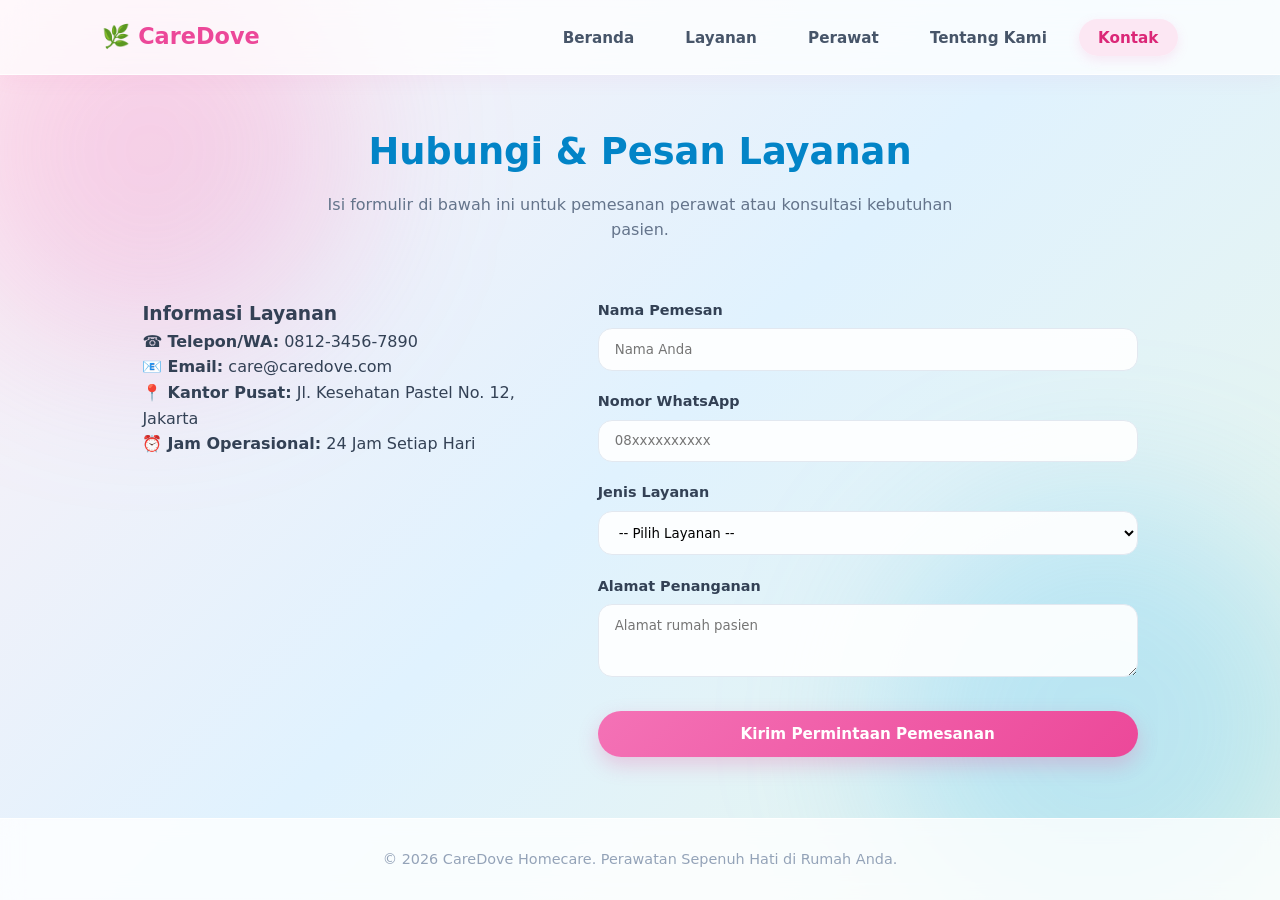
<file: kontak.html>
<!DOCTYPE html>
<html lang="id">
<head>
  <meta charset="UTF-8">
  <meta name="viewport" content="width=device-width, initial-scale=1.0">
  <title>Kontak & Reservasi - CareDove Homecare</title>
  <link rel="stylesheet" href="style.css">
</head>
<body>

  <header>
    <div class="logo">🌿 CareDove</div>
    <nav>
      <ul>
        <li><a href="index.html">Beranda</a></li>
        <li><a href="layanan.html">Layanan</a></li>
        <li><a href="perawat.html">Perawat</a></li>
        <li><a href="tentang.html">Tentang Kami</a></li>
        <li><a href="kontak.html" class="active">Kontak</a></li>
      </ul>
    </nav>
  </header>

  <main>
    <div class="section-title">
      <h2>Hubungi & Pesan Layanan</h2>
      <p>Isi formulir di bawah ini untuk pemesanan perawat atau konsultasi kebutuhan pasien.</p>
    </div>

    <div class="contact-container">
      <!-- Direct Contact Info -->
      <div class="contact-info">
        <h3>Informasi Layanan</h3>
        <p>☎️ <strong>Telepon/WA:</strong> 0812-3456-7890</p>
        <p>📧 <strong>Email:</strong> care@caredove.com</p>
        <p>📍 <strong>Kantor Pusat:</strong> Jl. Kesehatan Pastel No. 12, Jakarta</p>
        <p>⏰ <strong>Jam Operasional:</strong> 24 Jam Setiap Hari</p>
      </div>

      <!-- Booking Form -->
      <div class="contact-wrapper">
        <form id="booking-form">
          <div class="form-group">
            <label for="name">Nama Pemesan</label>
            <input type="text" id="name" required placeholder="Nama Anda">
          </div>
          <div class="form-group">
            <label for="phone">Nomor WhatsApp</label>
            <input type="tel" id="phone" required placeholder="08xxxxxxxxxx">
          </div>
          <div class="form-group">
            <label for="service">Jenis Layanan</label>
            <select id="service" required>
              <option value="">-- Pilih Layanan --</option>
              <option value="Perawatan Lansia">Perawatan Lansia</option>
              <option value="Pasca Operasi">Pasca Operasi</option>
              <option value="Perawatan Ibu & Bayi">Perawatan Ibu & Bayi</option>
              <option value="Tindakan Medis">Tindakan Medis Singkat</option>
            </select>
          </div>
          <div class="form-group">
            <label for="address">Alamat Penanganan</label>
            <textarea id="address" rows="3" required placeholder="Alamat rumah pasien"></textarea>
          </div>
          <button type="submit" class="btn btn-primary btn-full">Kirim Permintaan Pemesanan</button>
        </form>
      </div>
    </div>
  </main>

  <footer>
    <p>&copy; 2026 CareDove Homecare. Perawatan Sepenuh Hati di Rumah Anda.</p>
  </footer>

  <script src="script.js"></script>
</body>
</html>
</file>
<file: style.css>
/* =========================================
   PALET WARNA: PINK, BIRU MUDA, MINT & PUTIH
   ========================================= */
* {
  margin: 0;
  padding: 0;
  box-sizing: border-box;
  font-family: 'Inter', 'Segoe UI', system-ui, -apple-system, sans-serif;
}

/* Background Paduan Warna Gradasi Pastel (Tidak Polos Putih) */
body {
  background: linear-gradient(135deg, #FFF0F5 0%, #E0F2FE 50%, #E8F5E9 100%);
  background-attachment: fixed;
  color: #334155;
  display: flex;
  flex-direction: column;
  min-height: 100vh;
  line-height: 1.6;
  overflow-x: hidden;
  position: relative;
}

/* Dekorasi Gelembung Background Mengambang */
body::before, body::after {
  content: '';
  position: fixed;
  border-radius: 50%;
  filter: blur(80px);
  z-index: -1;
  animation: floatBg 10s infinite alternate ease-in-out;
}

body::before {
  width: 400px;
  height: 400px;
  background: rgba(244, 114, 182, 0.25); /* Pink Blob */
  top: -50px;
  left: -50px;
}

body::after {
  width: 450px;
  height: 450px;
  background: rgba(56, 189, 248, 0.25); /* Biru Blob */
  bottom: -50px;
  right: -50px;
}

@keyframes floatBg {
  0% { transform: translate(0, 0) scale(1); }
  100% { transform: translate(50px, 40px) scale(1.1); }
}

/* Canvas Animasi Kursor */
#cursor-canvas {
  position: fixed;
  top: 0;
  left: 0;
  width: 100vw;
  height: 100vh;
  pointer-events: none;
  z-index: 9999;
}

/* Header Navbar Transparan Glassmorphism */
header {
  background: rgba(255, 255, 255, 0.75);
  backdrop-filter: blur(16px);
  -webkit-backdrop-filter: blur(16px);
  display: flex;
  justify-content: space-between;
  align-items: center;
  padding: 1.2rem 8%;
  box-shadow: 0 4px 20px rgba(236, 72, 153, 0.06);
  position: sticky;
  top: 0;
  z-index: 100;
  border-bottom: 1px solid rgba(255, 255, 255, 0.8);
}

.logo {
  font-size: 1.4rem;
  font-weight: 800;
  color: #EC4899;
  display: flex;
  align-items: center;
  gap: 8px;
}

nav ul {
  display: flex;
  list-style: none;
  gap: 0.8rem;
}

nav a {
  text-decoration: none;
  color: #475569;
  font-weight: 600;
  padding: 0.6rem 1.2rem;
  border-radius: 50px;
  transition: all 0.3s ease;
  font-size: 0.95rem;
}

nav a:hover, nav a.active {
  background-color: #FCE7F3;
  color: #DB2777;
  box-shadow: 0 4px 12px rgba(244, 114, 182, 0.15);
}

/* Container Utama */
main {
  flex: 1;
  padding: 3rem 8%;
  max-width: 1200px;
  margin: 0 auto;
  width: 100%;
}

.section-title {
  text-align: center;
  max-width: 650px;
  margin: 0 auto 3.5rem;
}

.section-title h2 {
  font-size: 2.3rem;
  color: #0284C7;
  margin-bottom: 0.6rem;
  font-weight: 800;
}

.section-title p {
  color: #64748B;
  font-size: 1rem;
}

/* =========================================
   1. HERO SECTION (BERANDA)
   ========================================= */
.hero {
  display: grid;
  grid-template-columns: 1.1fr 0.9fr;
  gap: 3.5rem;
  align-items: center;
  margin-bottom: 4rem;
}

.hero-text h1 {
  font-size: 2.7rem;
  color: #0369A1;
  margin: 1.2rem 0;
  line-height: 1.25;
  font-weight: 800;
}

.hero-text p {
  color: #475569;
  font-size: 1.05rem;
  margin-bottom: 2rem;
}

.badge {
  background: linear-gradient(135deg, #FCE7F3, #E0F2FE);
  color: #DB2777;
  padding: 0.5rem 1.2rem;
  border-radius: 50px;
  font-size: 0.85rem;
  font-weight: 700;
  display: inline-block;
  border: 1px solid #FBCFE8;
}

.hero-buttons {
  display: flex;
  gap: 1rem;
}

.hero-image-wrapper {
  position: relative;
  border-radius: 28px;
  padding: 8px;
  background: linear-gradient(135deg, #F472B6, #38BDF8);
  box-shadow: 0 15px 35px rgba(236, 72, 153, 0.15);
}

.hero-img {
  width: 100%;
  height: 380px;
  object-fit: cover;
  border-radius: 22px;
  display: block;
}

.features-highlight {
  display: grid;
  grid-template-columns: repeat(3, 1fr);
  gap: 1.5rem;
}

.highlight-card {
  background: rgba(255, 255, 255, 0.8);
  backdrop-filter: blur(12px);
  padding: 1.8rem;
  border-radius: 24px;
  border: 1px solid rgba(255, 255, 255, 0.9);
  text-align: center;
  box-shadow: 0 10px 25px rgba(56, 189, 248, 0.08);
}

.highlight-card .icon-box {
  font-size: 1.8rem;
  width: 55px;
  height: 55px;
  background-color: #F0F9FF;
  border-radius: 16px;
  display: flex;
  align-items: center;
  justify-content: center;
  margin: 0 auto 1rem;
  color: #0284C7;
}

/* =========================================
   2. LAYANAN (GRID DESAIN ULTRA-RAPI & ANIMASI)
   ========================================= */
.services-grid {
  display: grid;
  grid-template-columns: repeat(auto-fit, minmax(270px, 1fr));
  gap: 2rem;
}

.service-card {
  background: rgba(255, 255, 255, 0.85);
  backdrop-filter: blur(12px);
  border-radius: 24px;
  border: 1px solid rgba(255, 255, 255, 0.9);
  overflow: hidden;
  box-shadow: 0 10px 30px rgba(244, 114, 182, 0.08);
  display: flex;
  flex-direction: column;
  position: relative;
  transition: all 0.4s cubic-bezier(0.175, 0.885, 0.32, 1.275);
}

.service-card:hover {
  transform: translateY(-10px);
  box-shadow: 0 20px 40px rgba(56, 189, 248, 0.2);
  border-color: #F472B6;
}

.service-img-container {
  width: 100%;
  height: 210px;
  overflow: hidden;
  position: relative;
}

.service-img-container img {
  width: 100%;
  height: 100%;
  object-fit: cover;
  transition: transform 0.6s cubic-bezier(0.25, 1, 0.5, 1);
}

.service-card:hover .service-img-container img {
  transform: scale(1.12) rotate(1deg);
}

/* Badge Tag Berkilau di Atas Gambar */
.service-tag {
  position: absolute;
  top: 15px;
  right: 15px;
  background: rgba(255, 255, 255, 0.9);
  backdrop-filter: blur(8px);
  color: #EC4899;
  font-weight: 700;
  font-size: 0.75rem;
  padding: 0.35rem 0.9rem;
  border-radius: 50px;
  box-shadow: 0 4px 10px rgba(0,0,0,0.08);
}

.service-content {
  padding: 1.8rem;
  flex: 1;
  display: flex;
  flex-direction: column;
}

.service-content h3 {
  color: #0369A1;
  font-size: 1.3rem;
  margin-bottom: 0.6rem;
  transition: color 0.3s ease;
}

.service-card:hover .service-content h3 {
  color: #EC4899;
}

.service-content p {
  color: #64748B;
  font-size: 0.95rem;
  line-height: 1.6;
  margin-bottom: 1.2rem;
}

.service-link {
  margin-top: auto;
  color: #0284C7;
  font-weight: 700;
  font-size: 0.9rem;
  text-decoration: none;
  display: inline-flex;
  align-items: center;
  gap: 6px;
  transition: gap 0.3s ease;
}

.service-card:hover .service-link {
  gap: 12px;
  color: #EC4899;
}

/* =========================================
   3. PERAWAT (TIM MEDIS ANIMASI PROFILE)
   ========================================= */
.caregivers-grid {
  display: grid;
  grid-template-columns: repeat(auto-fit, minmax(280px, 1fr));
  gap: 2rem;
}

.profile-card {
  background: rgba(255, 255, 255, 0.85);
  backdrop-filter: blur(12px);
  border-radius: 28px;
  padding: 2.5rem 1.8rem;
  border: 1px solid rgba(255, 255, 255, 0.9);
  text-align: center;
  box-shadow: 0 10px 30px rgba(56, 189, 248, 0.08);
  position: relative;
  transition: all 0.4s cubic-bezier(0.175, 0.885, 0.32, 1.275);
}

.profile-card:hover {
  transform: translateY(-10px);
  box-shadow: 0 20px 40px rgba(244, 114, 182, 0.2);
  border-color: #38BDF8;
}

/* Frame Ring Warna-Warni Berputar */
.profile-img-wrapper {
  width: 130px;
  height: 130px;
  margin: 0 auto 1.5rem;
  border-radius: 50%;
  padding: 5px;
  background: linear-gradient(135deg, #F472B6, #38BDF8, #4ADE80);
  background-size: 200% 200%;
  animation: gradientRotate 4s ease infinite;
  box-shadow: 0 8px 20px rgba(236, 72, 153, 0.18);
  transition: transform 0.4s ease;
}

.profile-card:hover .profile-img-wrapper {
  transform: scale(1.08) rotate(5deg);
}

@keyframes gradientRotate {
  0% { background-position: 0% 50%; }
  50% { background-position: 100% 50%; }
  100% { background-position: 0% 50%; }
}

.profile-img-wrapper img {
  width: 100%;
  height: 100%;
  object-fit: cover;
  border-radius: 50%;
  background-color: #FFFFFF;
}

.profile-card h3 {
  color: #0369A1;
  font-size: 1.25rem;
  margin-bottom: 0.2rem;
}

.profile-card .role-badge {
  display: inline-block;
  background: #FCE7F3;
  color: #DB2777;
  font-weight: 700;
  font-size: 0.8rem;
  padding: 0.3rem 0.9rem;
  border-radius: 50px;
  margin: 0.5rem 0 1rem;
}

.profile-card p {
  color: #64748B;
  font-size: 0.92rem;
  line-height: 1.5;
}

.profile-stats {
  display: flex;
  justify-content: space-around;
  margin-top: 1.5rem;
  padding-top: 1rem;
  border-top: 1px dashed #E2E8F0;
}

.stat-item h5 {
  color: #0284C7;
  font-size: 1rem;
}

.stat-item span {
  font-size: 0.75rem;
  color: #94A3B8;
}

/* =========================================
   4. TENTANG KAMI & KONTAK
   ========================================= */
.about-wrapper {
  display: grid;
  grid-template-columns: 1fr 1fr;
  gap: 3rem;
  align-items: center;
  background: rgba(255, 255, 255, 0.85);
  backdrop-filter: blur(12px);
  padding: 2.5rem;
  border-radius: 28px;
  border: 1px solid rgba(255, 255, 255, 0.9);
}

.about-img {
  width: 100%;
  height: 320px;
  object-fit: cover;
  border-radius: 20px;
}

.contact-container {
  display: grid;
  grid-template-columns: 1fr 1.3fr;
  gap: 2.5rem;
}

.contact-info-card {
  background: linear-gradient(135deg, rgba(224, 242, 254, 0.9), rgba(252, 231, 243, 0.9));
  padding: 2.5rem;
  border-radius: 28px;
}

.contact-item {
  display: flex;
  align-items: center;
  gap: 1rem;
  margin-bottom: 1.2rem;
}

.contact-item .icon {
  font-size: 1.2rem;
  background-color: #FFFFFF;
  width: 42px;
  height: 42px;
  display: flex;
  align-items: center;
  justify-content: center;
  border-radius: 12px;
  color: #EC4899;
}

.form-card {
  background: rgba(255, 255, 255, 0.85);
  backdrop-filter: blur(12px);
  padding: 2.5rem;
  border-radius: 28px;
  border: 1px solid rgba(255, 255, 255, 0.9);
}

.form-group {
  margin-bottom: 1.2rem;
}

.form-group label {
  display: block;
  font-weight: 600;
  margin-bottom: 0.4rem;
  color: #334155;
  font-size: 0.9rem;
}

.form-group input,
.form-group select,
.form-group textarea {
  width: 100%;
  padding: 0.8rem 1rem;
  border: 1.5px solid #E2E8F0;
  border-radius: 14px;
  outline: none;
  background-color: rgba(255, 255, 255, 0.9);
}

/* =========================================
   BUTTONS & FOOTER
   ========================================= */
.btn {
  display: inline-block;
  padding: 0.85rem 1.8rem;
  border: none;
  border-radius: 50px;
  font-weight: 700;
  text-decoration: none;
  cursor: pointer;
  transition: all 0.3s ease;
  font-size: 0.95rem;
  text-align: center;
}

.btn-primary {
  background: linear-gradient(135deg, #F472B6, #EC4899);
  color: #FFFFFF;
  box-shadow: 0 8px 20px rgba(236, 72, 153, 0.25);
}

.btn-primary:hover {
  transform: translateY(-2px);
  box-shadow: 0 12px 25px rgba(236, 72, 153, 0.35);
}

.btn-secondary {
  background-color: #E0F2FE;
  color: #0284C7;
}

.btn-full {
  width: 100%;
  margin-top: 0.5rem;
}

footer {
  text-align: center;
  padding: 1.8rem;
  background: rgba(255, 255, 255, 0.8);
  backdrop-filter: blur(10px);
  color: #94A3B8;
  font-size: 0.9rem;
  border-top: 1px solid rgba(255, 255, 255, 0.8);
  margin-top: auto;
}

/* Class Animasi Scroll */
.reveal {
  opacity: 0;
  transform: translateY(35px);
  transition: all 0.8s cubic-bezier(0.16, 1, 0.3, 1);
}

.reveal.active {
  opacity: 1;
  transform: translateY(0);
}

@media (max-width: 900px) {
  .hero, .about-wrapper, .contact-container, .features-highlight {
    grid-template-columns: 1fr;
  }
  header {
    flex-direction: column;
    gap: 1rem;
  }
}

/* =========================================
   ANIMASI LOADING TRANSISI MENU (PAGE LOADER)
   ========================================= */
#page-loader {
  position: fixed;
  top: 0;
  left: 0;
  width: 100vw;
  height: 100vh;
  background: linear-gradient(135deg, #FFF0F5 0%, #E0F2FE 50%, #E8F5E9 100%);
  display: flex;
  flex-direction: column;
  justify-content: center;
  align-items: center;
  z-index: 99999;
  opacity: 1;
  visibility: visible;
  transition: opacity 0.5s ease, visibility 0.5s ease;
}

/* Class saat loader selesai (fade out) */
#page-loader.loader-hidden {
  opacity: 0;
  visibility: hidden;
  pointer-events: none;
}

/* Spinner & Ring Mengambang */
.loader-spinner-wrapper {
  position: relative;
  width: 90px;
  height: 90px;
  display: flex;
  justify-content: center;
  align-items: center;
}

.loader-ring {
  position: absolute;
  width: 100%;
  height: 100%;
  border: 4px solid transparent;
  border-top-color: #e495bd; /* Pink */
  border-bottom-color: #7eb2c8; /* Biru Muda */
  border-radius: 50%;
  animation: spinRing 1.2s cubic-bezier(0.68, -0.55, 0.265, 1.55) infinite;
}

.loader-icon {
  font-size: 2rem;
  animation: pulseIcon 1.2s ease-in-out infinite alternate;
}

.loader-text {
  margin-top: 1.2rem;
  font-weight: 700;
  color: #5facd6;
  font-size: 0.95rem;
  letter-spacing: 1px;
  animation: pulseText 1.2s ease-in-out infinite alternate;
}

/* Keyframes Animasi Spinner */
@keyframes spinRing {
  0% { transform: rotate(0deg) scale(0.9); }
  50% { transform: rotate(180deg) scale(1.1); }
  100% { transform: rotate(360deg) scale(0.9); }
}

@keyframes pulseIcon {
  0% { transform: scale(0.85); opacity: 0.7; }
  100% { transform: scale(1.15); opacity: 1; }
}

@keyframes pulseText {
  0% { opacity: 0.5; }
  100% { opacity: 1; }
}
</file>
